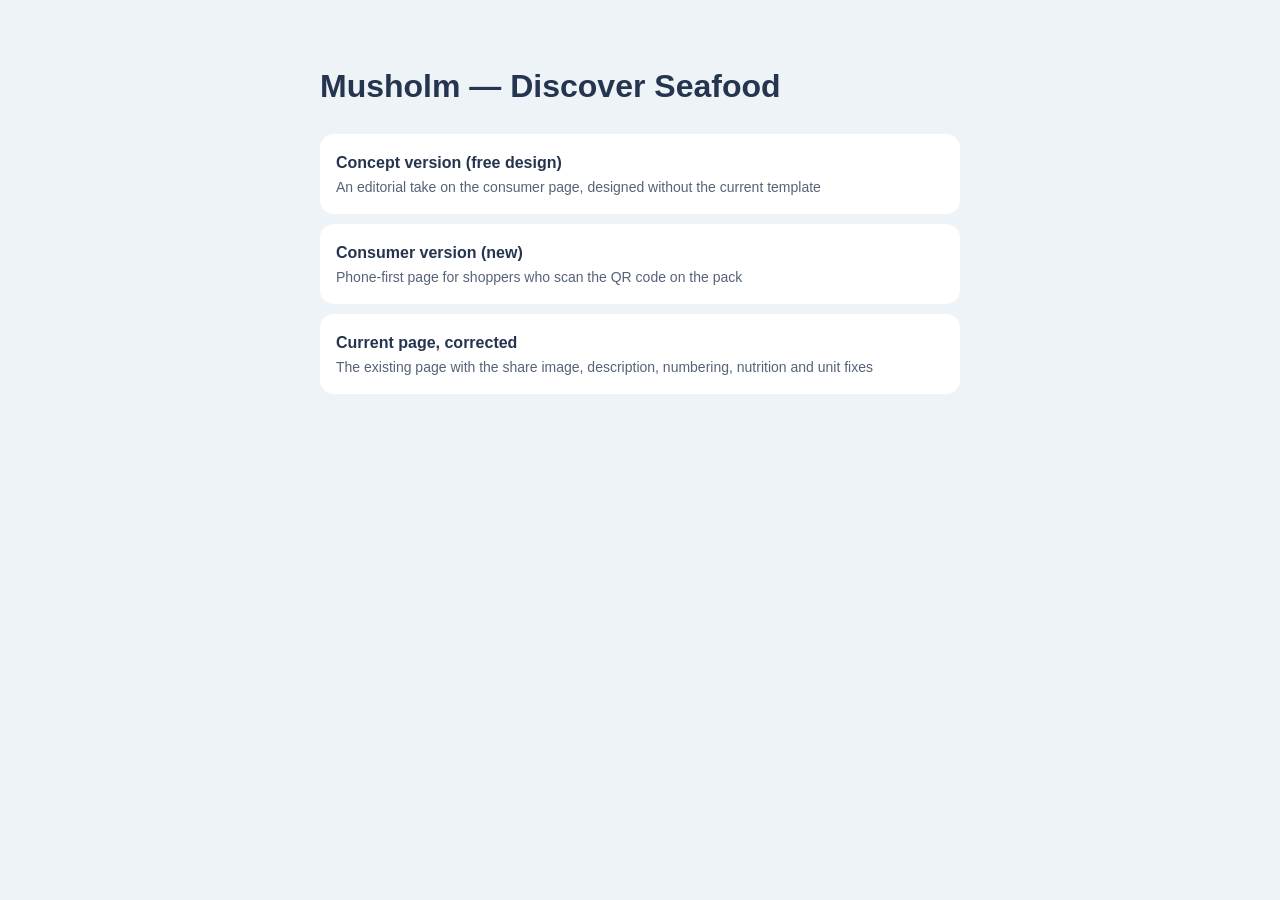
<file: index.html>
<!doctype html>
<html lang="en">
<head>
<meta charset="utf-8">
<meta name="viewport" content="width=device-width, initial-scale=1">
<title>Discover Seafood Previews</title>
<style>
  body{margin:0;background:#eef3f7;color:#25344f;font:16px/1.6 Montserrat,"Helvetica Neue",Arial,sans-serif}
  main{max-width:640px;margin:0 auto;padding:40px 16px}
  a{display:block;background:#fff;border-radius:14px;padding:16px;margin:10px 0;color:#25344f;text-decoration:none;font-weight:600}
  span{display:block;font-weight:400;font-size:14px;color:#566377}
</style>
</head>
<body>
<main>
  <h1>Musholm — Discover Seafood</h1>
  <a href="musholm/concept/">Concept version (free design)<span>An editorial take on the consumer page, designed without the current template</span></a>
  <a href="musholm/consumer/">Consumer version (new)<span>Phone-first page for shoppers who scan the QR code on the pack</span></a>
  <a href="musholm/">Current page, corrected<span>The existing page with the share image, description, numbering, nutrition and unit fixes</span></a>
</main>
</body>
</html>
</file>
